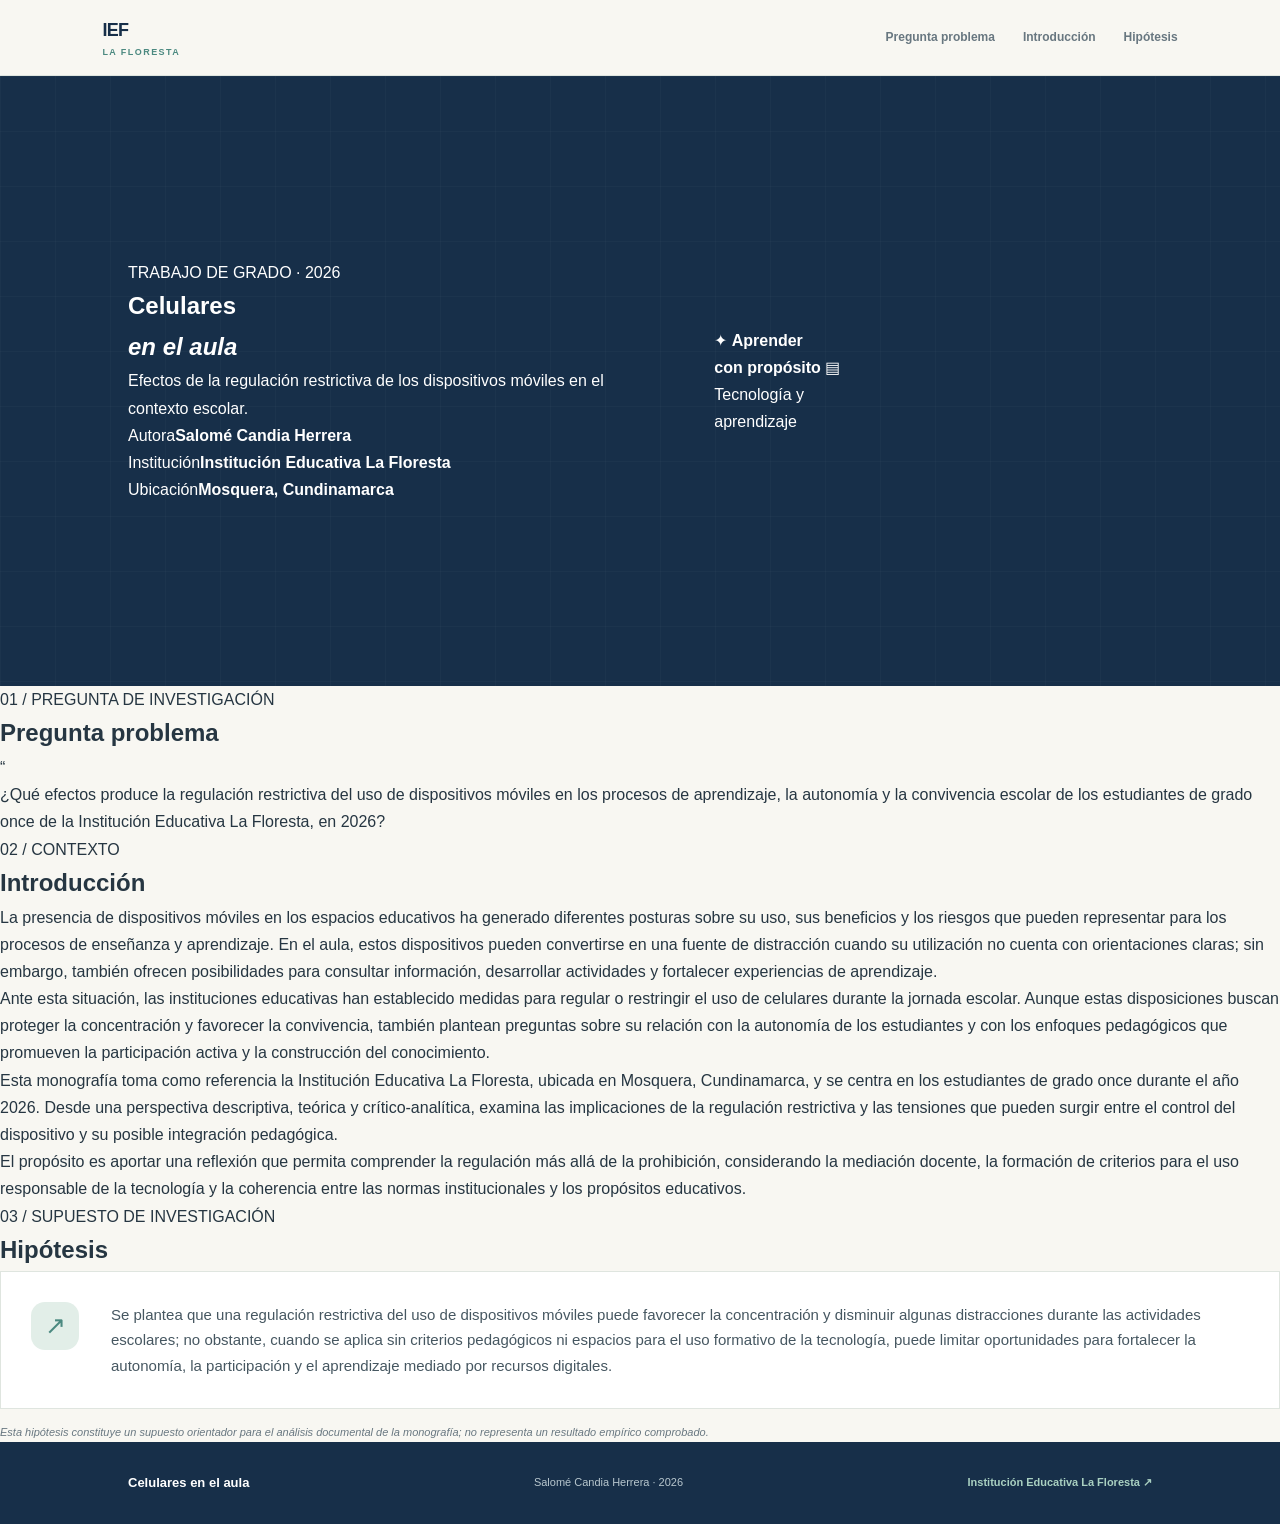
<file: index.html>
<!DOCTYPE html>
<html lang="es">
<head>
  <meta charset="UTF-8">
  <meta name="viewport" content="width=device-width, initial-scale=1.0">
  <meta name="description" content="Monografía sobre la regulación restrictiva de dispositivos móviles en el aula.">
  <title>Celulares en el aula | Trabajo de grado 2026</title>
    <!-- Conexión con la hoja de estilos -->
    <link rel="stylesheet" href="css/tesis.css">
</head>
<body>
  <header class="encabezado">
    <a class="marca" href="#inicio">IEF <span>LA FLORESTA</span></a>
    <nav aria-label="Navegación principal">
      <a href="#pregunta">Pregunta problema</a>
      <a href="#introduccion">Introducción</a>
      <a href="#hipotesis">Hipótesis</a>
    </nav>
  </header>

  <main>
    <section class="portada" id="inicio">
      <div class="portada-contenido">
        <span class="etiqueta">TRABAJO DE GRADO · 2026</span>
        <h1>Celulares<br><em>en el aula</em></h1>
        <p class="subtitulo">Efectos de la regulación restrictiva de los dispositivos móviles en el contexto escolar.</p>
        <div class="datos">
          <div><span>Autora</span><strong>Salomé Candia Herrera</strong></div>
          <div><span>Institución</span><strong>Institución Educativa La Floresta</strong></div>
          <div><span>Ubicación</span><strong>Mosquera, Cundinamarca</strong></div>
        </div>
      </div>
      <div class="ilustracion" aria-hidden="true">
        <div class="circulo circulo-uno"></div>
        <div class="circulo circulo-dos"></div>
        <div class="telefono">
          <div class="parlante"></div>
          <div class="pantalla">
            <span class="simbolo">✦</span>
            <strong>Aprender<br>con propósito</strong>
            <i></i><i class="corta"></i>
            <span class="libro">▤</span>
          </div>
        </div>
        <span class="nota">Tecnología y<br>aprendizaje</span>
      </div>
    </section>

    <section class="seccion pregunta" id="pregunta">
      <span class="numero">01 / PREGUNTA DE INVESTIGACIÓN</span>
      <h2>Pregunta problema</h2>
      <div class="bloque-pregunta">
        <span class="comilla">“</span>
        <p>¿Qué efectos produce la regulación restrictiva del uso de dispositivos móviles en los procesos de aprendizaje, la autonomía y la convivencia escolar de los estudiantes de grado once de la Institución Educativa La Floresta, en 2026?</p>
      </div>
    </section>

    <section class="seccion introduccion" id="introduccion">
      <span class="numero">02 / CONTEXTO</span>
      <h2>Introducción</h2>
      <div class="texto">
        <p>La presencia de dispositivos móviles en los espacios educativos ha generado diferentes posturas sobre su uso, sus beneficios y los riesgos que pueden representar para los procesos de enseñanza y aprendizaje. En el aula, estos dispositivos pueden convertirse en una fuente de distracción cuando su utilización no cuenta con orientaciones claras; sin embargo, también ofrecen posibilidades para consultar información, desarrollar actividades y fortalecer experiencias de aprendizaje.</p>
        <p>Ante esta situación, las instituciones educativas han establecido medidas para regular o restringir el uso de celulares durante la jornada escolar. Aunque estas disposiciones buscan proteger la concentración y favorecer la convivencia, también plantean preguntas sobre su relación con la autonomía de los estudiantes y con los enfoques pedagógicos que promueven la participación activa y la construcción del conocimiento.</p>
        <p>Esta monografía toma como referencia la Institución Educativa La Floresta, ubicada en Mosquera, Cundinamarca, y se centra en los estudiantes de grado once durante el año 2026. Desde una perspectiva descriptiva, teórica y crítico-analítica, examina las implicaciones de la regulación restrictiva y las tensiones que pueden surgir entre el control del dispositivo y su posible integración pedagógica.</p>
        <p>El propósito es aportar una reflexión que permita comprender la regulación más allá de la prohibición, considerando la mediación docente, la formación de criterios para el uso responsable de la tecnología y la coherencia entre las normas institucionales y los propósitos educativos.</p>
      </div>
    </section>

    <section class="seccion hipotesis" id="hipotesis">
      <span class="numero">03 / SUPUESTO DE INVESTIGACIÓN</span>
      <h2>Hipótesis</h2>
      <div class="hipotesis-contenido">
        <div class="icono-hipotesis">↗</div>
        <p>Se plantea que una regulación restrictiva del uso de dispositivos móviles puede favorecer la concentración y disminuir algunas distracciones durante las actividades escolares; no obstante, cuando se aplica sin criterios pedagógicos ni espacios para el uso formativo de la tecnología, puede limitar oportunidades para fortalecer la autonomía, la participación y el aprendizaje mediado por recursos digitales.</p>
      </div>
      <p class="aclaracion">Esta hipótesis constituye un supuesto orientador para el análisis documental de la monografía; no representa un resultado empírico comprobado.</p>
    </section>
  </main>

  <footer>
    <strong>Celulares en el aula</strong>
    <span>Salomé Candia Herrera · 2026</span>
    <a href="https://ieflafloresta.edu.co/cms" target="_blank" rel="noopener noreferrer">Institución Educativa La Floresta ↗</a>
  </footer>
</body>
</html>
</file>
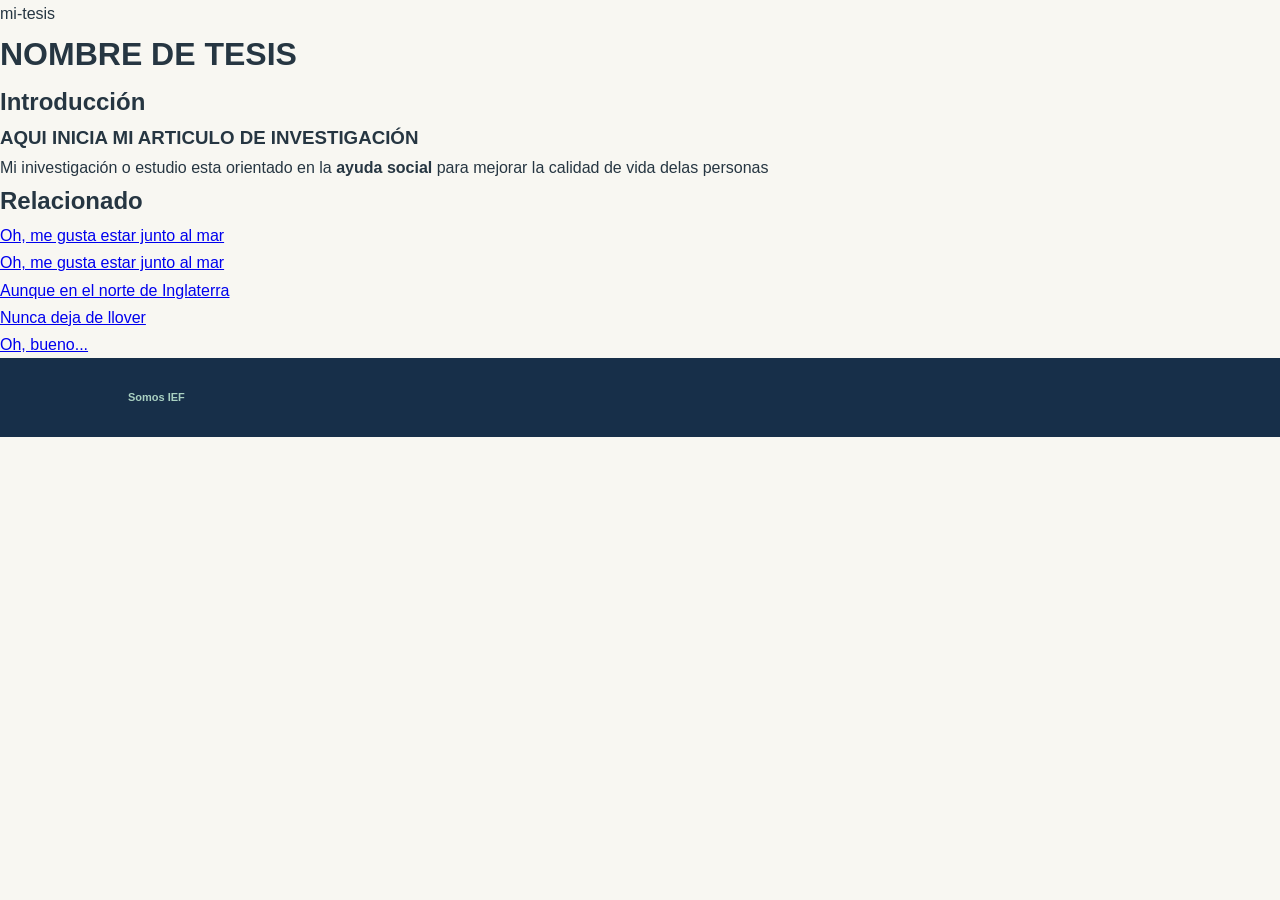
<file: tesis.html>
<!DOCTYPE html>
<html>
<head>
<meta charset="UTF-8">
<tittle>mi-tesis</tittle>
<link href="css/tesis.css" rel="stylesheet" type="text/css" />
</head>
<body>
<div class=container>
<header>
<h1>NOMBRE DE TESIS</h1>
</header>
<section>
<h2>Introducción</h2>
<p>

<article>
<h3>AQUI INICIA MI ARTICULO DE INVESTIGACIÓN</h3>
<p>Mi inivestigación o estudio esta orientado en la <strong>ayuda social</strong> para mejorar la calidad de vida delas personas</p>
</article>

<aside>
        <h2>Relacionado</h2>

        <ul>
          <li><a href="#">Oh, me gusta estar junto al mar</a></li>
          <li><a href="#">Oh, me gusta estar junto al mar</a></li>
          <li><a href="#">Aunque en el norte de Inglaterra</a></li>
          <li><a href="#">Nunca deja de llover</a></li>
          <li><a href="#">Oh, bueno...</a></li>
        </ul>
      </aside>
</section>
</div>
<footer>
<a href="https://ieflafloresta.edu.co/cms">Somos IEF</a>
</footer>
</body>
</html>
</file>
<file: css/tesis.css>
/* CELULARES EN EL AULA · Hoja de estilos */
:root {
  --azul: #172f49;
  --azul-claro: #294761;
  --verde: #4b8980;
  --verde-suave: #e2eee8;
  --fondo: #f8f7f2;
  --texto: #263642;
  --gris: #687780;
  --borde: #dfe5df;
}

* {
  box-sizing: border-box;
  margin: 0;
  padding: 0;
}

html {
  scroll-behavior: smooth;
  scroll-padding-top: 90px;
}

body {
  background: var(--fondo);
  color: var(--texto);
  font-family: "Segoe UI", Arial, sans-serif;
  line-height: 1.7;
}

.encabezado {
  min-height: 76px;
  padding: 0 8%;
  display: flex;
  align-items: center;
  justify-content: space-between;
  background: rgba(248, 247, 242, .97);
  border-bottom: 1px solid var(--borde);
}

.marca {
  color: var(--azul);
  font-size: 18px;
  font-weight: 800;
  text-decoration: none;
  letter-spacing: -.04em;
}

.marca span {
  display: block;
  color: var(--verde);
  font-size: 9px;
  letter-spacing: .16em;
}

nav {
  display: flex;
  gap: 28px;
}

nav a {
  color: var(--gris);
  font-size: 12px;
  font-weight: 700;
  text-decoration: none;
  transition: color .2s ease;
}

nav a:hover {
  color: var(--verde);
}

.portada {
  min-height: 610px;
  padding: 75px 10%;
  display: grid;
  grid-template-columns: 1.1fr .9fr;
  align-items: center;
  gap: 5%;
  overflow: hidden;
  position: relative;
  color: white;
  background: var(--azul);
}

.portada::before {
  content: "";
  position: absolute;
  inset: 0;
  opacity: .12;
  background-image:
    linear-gradient(rgba(255,255,255,.2) 1px, transparent 1px),
    linear-gradient(90deg, rgba(255,255,255,.2) 1px, transparent 1px);
  background-size: 55px 55px;
}
.hipotesis-contenido {
  display: grid;
  grid-template-columns: 60px 1fr;
  gap: 20px;
  padding: 30px;
  border: 1px solid var(--borde);
  background: white;
}

.icono-hipotesis {
  width: 48px;
  height: 48px;
  display: grid;
  place-items: center;
  border-radius: 14px;
  background: var(--verde-suave);
  color: var(--verde);
  font-size: 25px;
}

.hipotesis-contenido p {
  color: #465761;
  font-size: 15px;
}

.aclaracion {
  margin-top: 14px;
  color: var(--gris);
  font-size: 11px;
  font-style: italic;
}

footer {
  padding: 30px 10%;
  display: flex;
  align-items: center;
  justify-content: space-between;
  gap: 20px;
  background: var(--azul);
  color: white;
  font-size: 11px;
}

footer strong {
  font-size: 13px;
}

footer span {
  color: #b8c7ce;
}

footer a {
  color: #a9d0c1;
  text-decoration: none;
  font-weight: 700;
}

@media (max-width: 760px) {
  .encabezado {
    padding: 18px 6%;
    align-items: flex-start;
    flex-direction: column;
    gap: 14px;
  }

  nav {
    flex-wrap: wrap;
    gap: 12px 20px;
  }

  .portada {
    grid-template-columns: 1fr;
    padding: 60px 7% 45px;
  }

  .ilustracion {
    min-height: 340px;
  }

  .telefono {
    transform: rotate(5deg) scale(.85);
  }

  .circulo {
    width: 290px;
    height: 230px;
  }

  .circulo-dos {
    width: 340px;
    height: 275px;
  }

  .nota {
    right: 0;
    top: 35px;
  }

  .datos {
    margin-top: 35px;
  }

  .seccion {
    padding: 65px 7%;
  }

  .bloque-pregunta,
  .hipotesis-contenido {
    grid-template-columns: 1fr;
    padding: 24px;
  }

  .comilla {
    font-size: 50px;
  }

  footer {
    padding: 28px 7%;
    align-items: flex-start;
    flex-direction: column;
    gap: 8px;
  }
}

@media (prefers-reduced-motion: reduce) {
  html { scroll-behavior: auto; }
  *, *::before, *::after { transition: none !important; }
}
</file>
